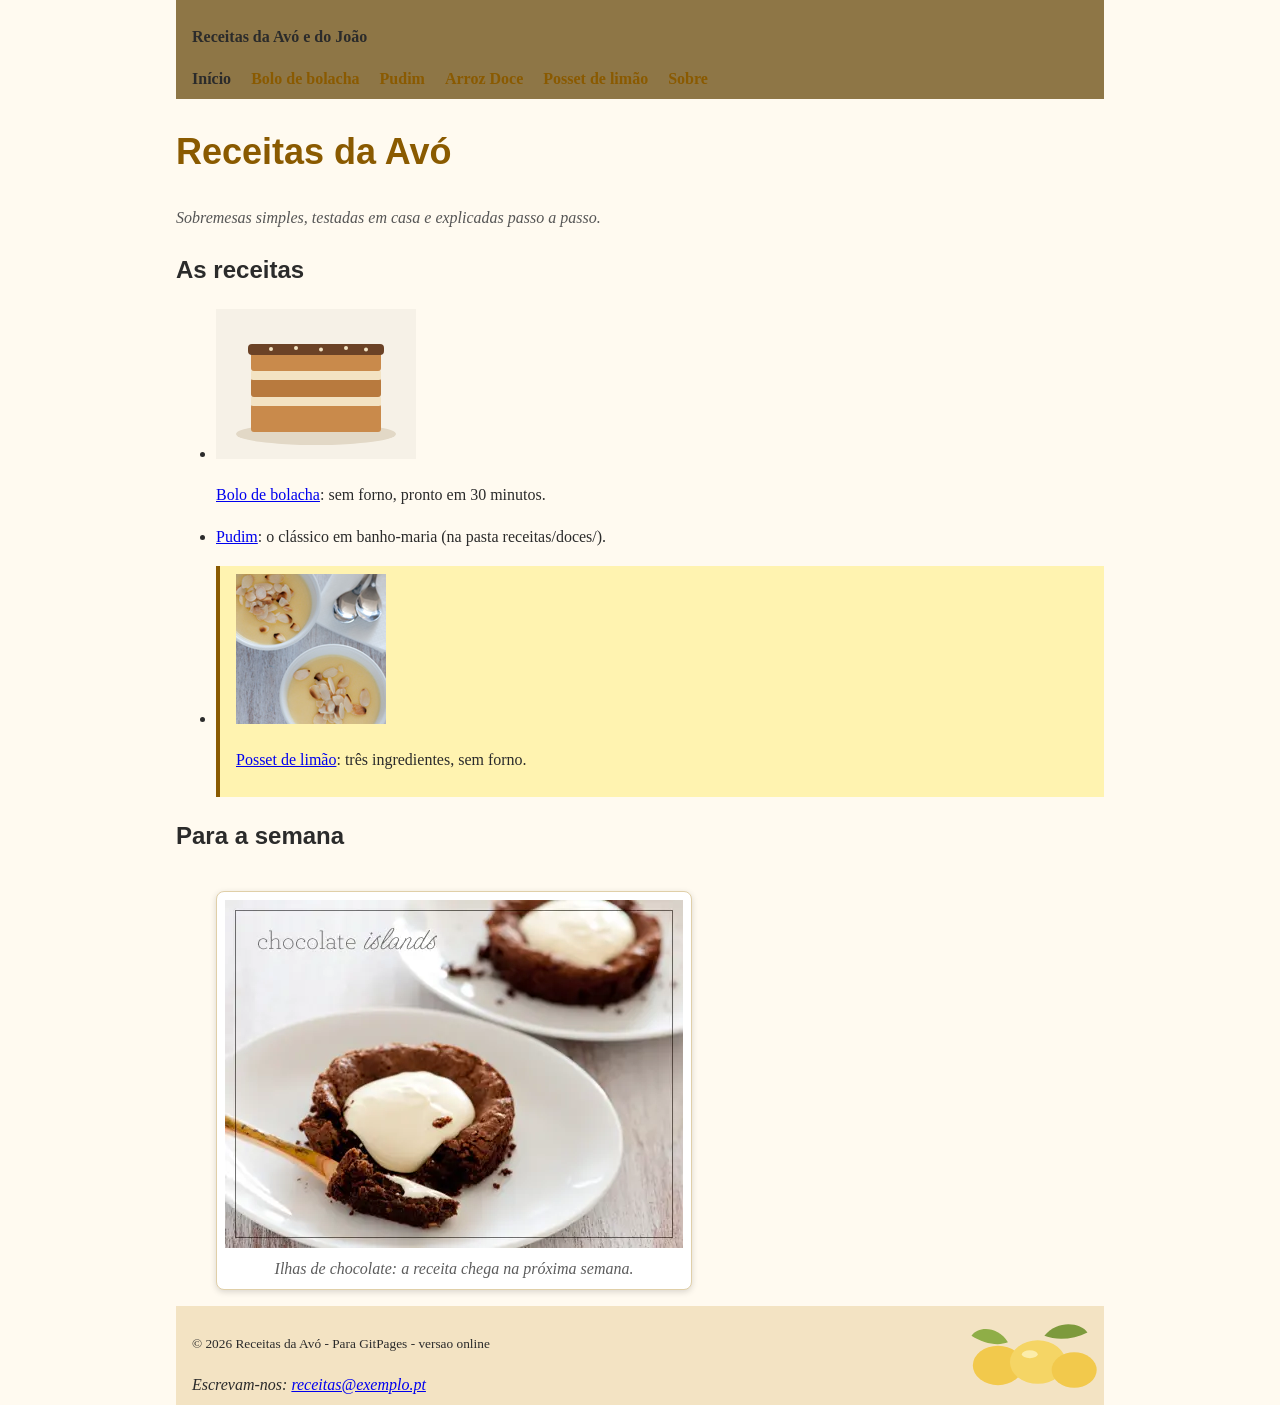
<file: index.html>
<!DOCTYPE html>
<html lang="pt-PT">
<head>
  <meta charset="UTF-8">
  <meta name="viewport" content="width=device-width, initial-scale=1.0">
  <meta name="description" content="Receitas da família, explicadas passo a passo.">
  <title>Receitas da Avó · Início</title>
  <link rel="stylesheet" href="css/estilos.css">
</head>
<body>
  <header>
    <p><strong>Receitas da Avó e do João</strong></p>
    <nav>
      <ul>
        <li><strong>Início</strong></li>
        <li><a href="receitas/bolo-de-bolacha.html">Bolo de bolacha</a></li>
        <li><a href="receitas/doces/pudim.html">Pudim</a></li>
        <li><a href="receitas/doces/arroz-doce.html">Arroz Doce</a></li>
        <li><a href="receitas/posset-de-limao.html">Posset de limão</a></li>
        <li><a href="sobre.html">Sobre</a></li>
      </ul>
    </nav>
  </header>

  <main>
    <h1 id="topo">Receitas da Avó</h1>
    <p class="intro">Sobremesas simples, testadas em casa e explicadas <em>passo a passo</em>.</p>

    <section>
      <h2>As receitas</h2>
      <ul>
        <li>
          <!-- link com imagem: o alt diz para onde vamos -->
          <a href="receitas/bolo-de-bolacha.html">
            <img src="img/bolo-de-bolacha.svg" alt="Bolo de bolacha" width="200" height="150">
          </a>
          <p><a href="receitas/bolo-de-bolacha.html">Bolo de bolacha</a>: sem forno, pronto em 30 minutos.</p>
        </li>
        <li>
          <p><a href="receitas/doces/pudim.html">Pudim</a>: o clássico em banho-maria (na pasta receitas/doces/).</p>
        </li>
        <li class="nova">
          <a href="receitas/posset-de-limao.html">
            <img src="img/lemon-posset.jpg" alt="Posset de limão" width="150" height="150">
          </a>
          <p><a href="receitas/posset-de-limao.html">Posset de limão</a>: três ingredientes, sem forno.</p>
        </li>
      </ul>
    </section>

    <section>
      <h2>Para a semana</h2>
      <figure>
        <img src="img/chocolate-islands.webp" alt="Pequenas ilhas de chocolate num prato branco" width="458" height="348" loading="lazy">
        <figcaption>Ilhas de chocolate: a receita chega na próxima semana.</figcaption>
      </figure>
    </section>
  </main>

  <footer>
    <p><small>© 2026 Receitas da Avó - Para GitPages - versao online</small></p>
    <address>Escrevam-nos: <a href="mailto:receitas@exemplo.pt">receitas@exemplo.pt</a></address>
  </footer>
</body>
</html>
</file>
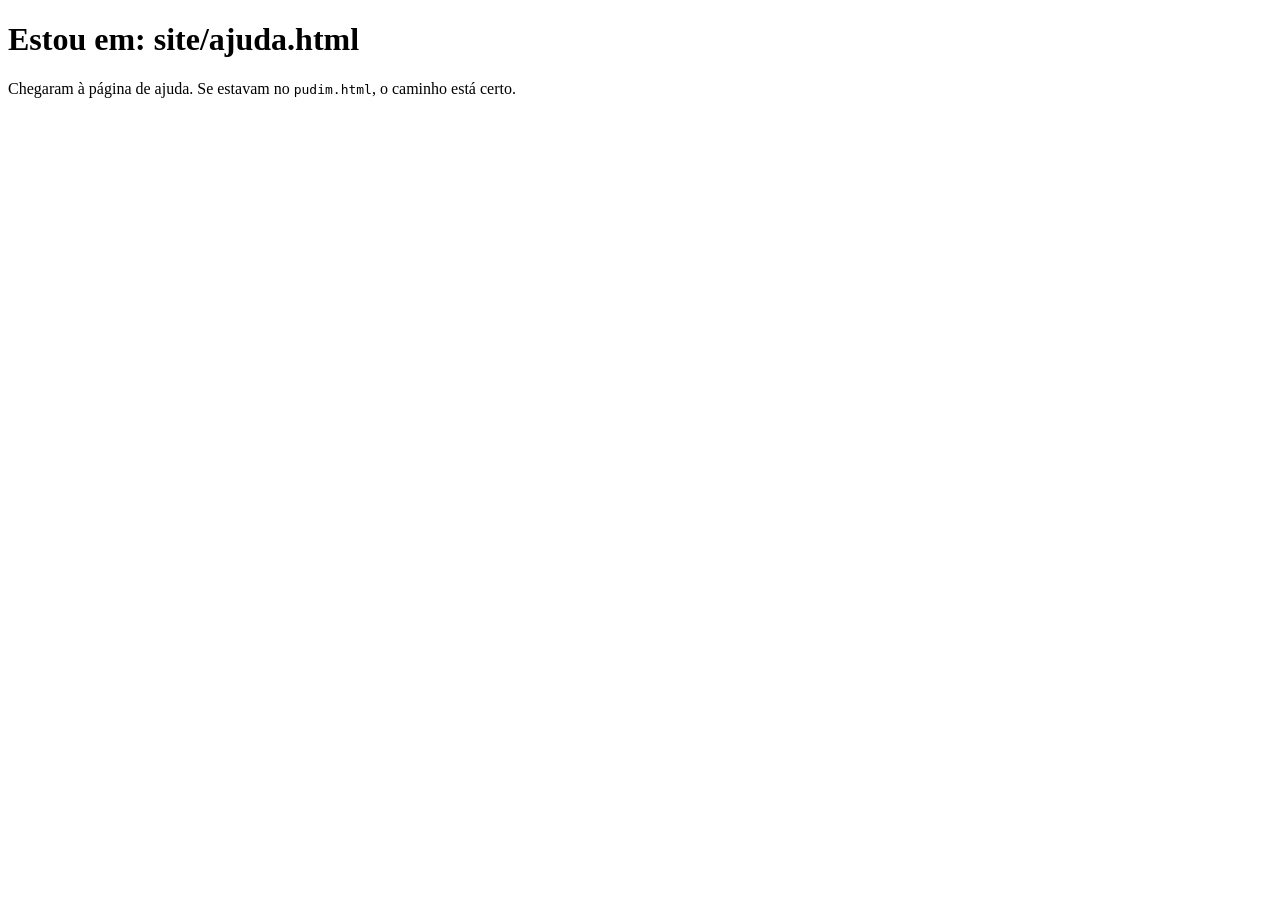
<file: ajuda.html>
<!DOCTYPE html>
<html lang="pt-PT">
<head>
  <meta charset="UTF-8">
  <meta name="viewport" content="width=device-width, initial-scale=1.0">
  <title>ajuda.html · Exercício 3.1</title>
</head>
<body>
  <h1>Estou em: site/ajuda.html</h1>
  <p>Chegaram à página de ajuda. Se estavam no <code>pudim.html</code>, o caminho está certo.</p>
</body>
</html>
</file>
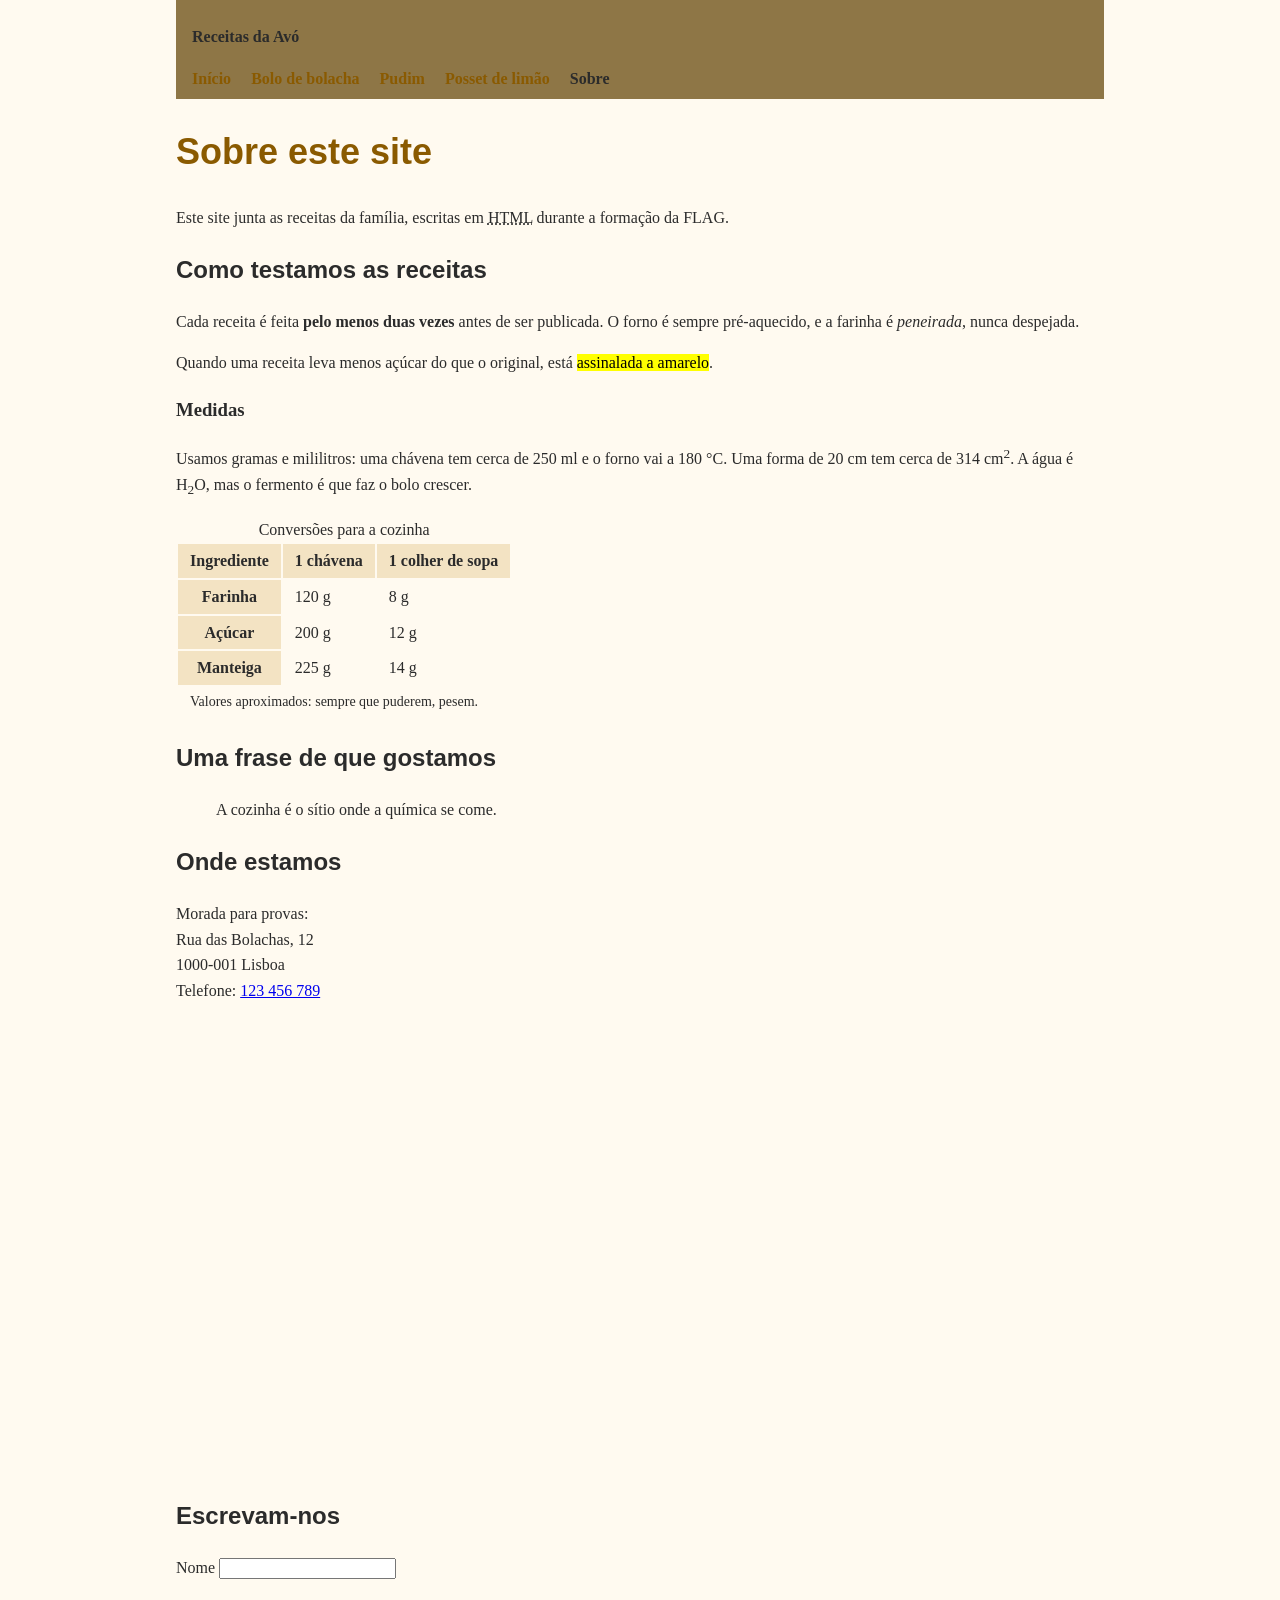
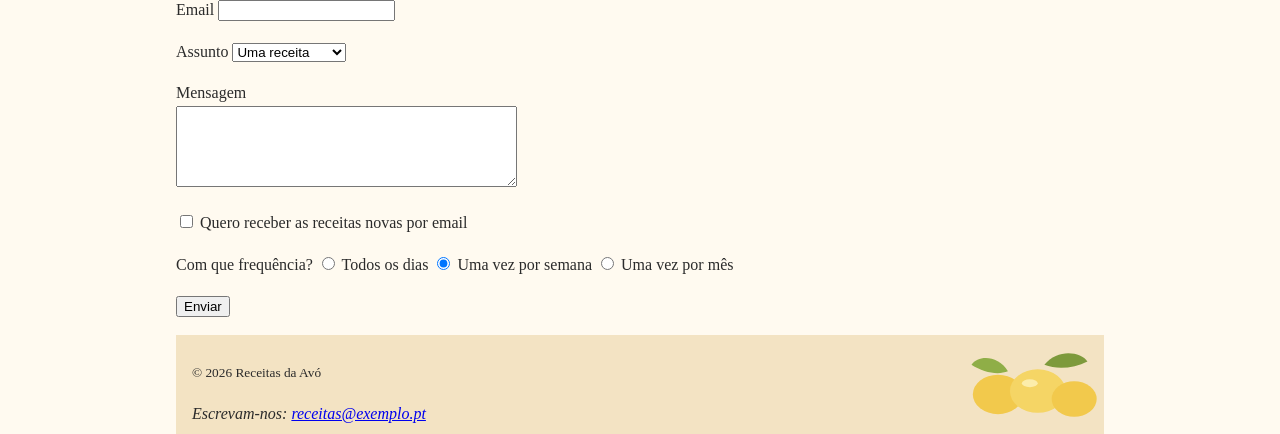
<file: sobre.html>
<!DOCTYPE html>
<html lang="pt-PT">
<head>
  <meta charset="UTF-8">
  <meta name="viewport" content="width=device-width, initial-scale=1.0">
  <meta name="description" content="Quem escreve as receitas e como são testadas.">
  <title>Sobre · Receitas da Avó</title>
  <link rel="stylesheet" href="css/estilos.css">
</head>
<body>
  <header>
    <p><strong>Receitas da Avó</strong></p>
    <nav>
      <ul>
        <li><a href="index.html">Início</a></li>
        <li><a href="receitas/bolo-de-bolacha.html">Bolo de bolacha</a></li>
        <li><a href="receitas/doces/pudim.html">Pudim</a></li>
        <li><a href="receitas/posset-de-limao.html">Posset de limão</a></li>
        <li><strong>Sobre</strong></li>
      </ul>
    </nav>
  </header>

  <main>
    <h1>Sobre este site</h1>
    <p>Este site junta as receitas da família, escritas em <abbr title="HyperText Markup Language">HTML</abbr> durante a formação da FLAG.</p>

    <section>
      <h2>Como testamos as receitas</h2>
      <p>Cada receita é feita <strong>pelo menos duas vezes</strong> antes de ser publicada.
        O forno é sempre pré-aquecido, e a farinha é <em>peneirada</em>, nunca despejada.</p>
      <p>Quando uma receita leva menos açúcar do que o original, está <mark>assinalada a amarelo</mark>.</p>

      <h3>Medidas</h3>
      <p>Usamos gramas e mililitros: uma chávena tem cerca de 250&nbsp;ml e o forno vai a 180&nbsp;°C. Uma forma de 20&nbsp;cm tem cerca de 314&nbsp;cm<sup>2</sup>.
        A água é H<sub>2</sub>O, mas o fermento é que faz o bolo crescer.</p>

      <table>
        <caption>Conversões para a cozinha</caption>
        <thead>
          <tr>
            <th scope="col">Ingrediente</th>
            <th scope="col">1 chávena</th>
            <th scope="col">1 colher de sopa</th>
          </tr>
        </thead>
        <tbody>
          <tr><th scope="row">Farinha</th><td>120&nbsp;g</td><td>8&nbsp;g</td></tr>
          <tr><th scope="row">Açúcar</th><td>200&nbsp;g</td><td>12&nbsp;g</td></tr>
          <tr><th scope="row">Manteiga</th><td>225&nbsp;g</td><td>14&nbsp;g</td></tr>
        </tbody>
        <tfoot>
          <tr><td colspan="3">Valores aproximados: sempre que puderem, pesem.</td></tr>
        </tfoot>
      </table>
    </section>

    <section>
      <h2>Uma frase de que gostamos</h2>
      <blockquote>
        <p>A cozinha é o sítio onde a química se come.</p>
      </blockquote>
    </section>

    <section>
      <h2>Onde estamos</h2>
      <p>Morada para provas:<br>
        Rua das Bolachas, 12<br>
        1000-001 Lisboa<br>
        Telefone: <a href="tel:+351123456789">123&nbsp;456&nbsp;789</a></p>
      <!-- código do Google Maps: Partilhar › Incorporar um mapa (acrescentámos o title) -->
      <iframe src="https://maps.google.com/maps?q=Rua%20Augusta%2C%20Lisboa&amp;output=embed"
              width="600" height="450" style="border:0;"
              title="Mapa: a Rua Augusta, em Lisboa"
              allowfullscreen loading="lazy" referrerpolicy="no-referrer-when-downgrade"></iframe>
    </section>

    <section>
      <h2>Escrevam-nos</h2>
      <!-- 1.º só com method="get": os dados aparecem no endereço -->
      <!-- depois, para um servidor de teste que devolve o que recebeu: -->
      <form action="https://httpbin.org/anything" method="post">
        <p>
          <label for="nome">Nome</label>
          <input type="text" id="nome" name="nome" required autocomplete="name">
        </p>
        <p>
          <label for="email">Email</label>
          <input type="email" id="email" name="email" required autocomplete="email">
        </p>
        <p>
          <label for="assunto">Assunto</label>
          <select id="assunto" name="assunto">
            <option value="receita">Uma receita</option>
            <option value="erro">Um erro no site</option>
            <option value="outro">Outro assunto</option>
          </select>
        </p>
        <p>
          <label for="mensagem">Mensagem</label><br>
          <textarea id="mensagem" name="mensagem" rows="5" cols="40" required></textarea>
        </p>
        <p>
          <input type="checkbox" id="novidades" name="novidades" value="sim">
          <label for="novidades">Quero receber as receitas novas por email</label>
        </p>
        <!-- radio: o mesmo name faz um grupo (só se escolhe um); cada label aponta para o seu id -->
        <p>Com que frequência?
          <input type="radio" id="dia" name="frequencia" value="dia">
          <label for="dia">Todos os dias</label>
          <input type="radio" id="semana" name="frequencia" value="semana" checked>
          <label for="semana">Uma vez por semana</label>
          <input type="radio" id="mes" name="frequencia" value="mes">
          <label for="mes">Uma vez por mês</label>
        </p>
        <p><button type="submit">Enviar</button></p>
      </form>
    </section>
  </main>

  <footer>
    <p><small>© 2026 Receitas da Avó</small></p>
    <address>Escrevam-nos: <a href="mailto:receitas@exemplo.pt">receitas@exemplo.pt</a></address>
  </footer>
</body>
</html>
</file>
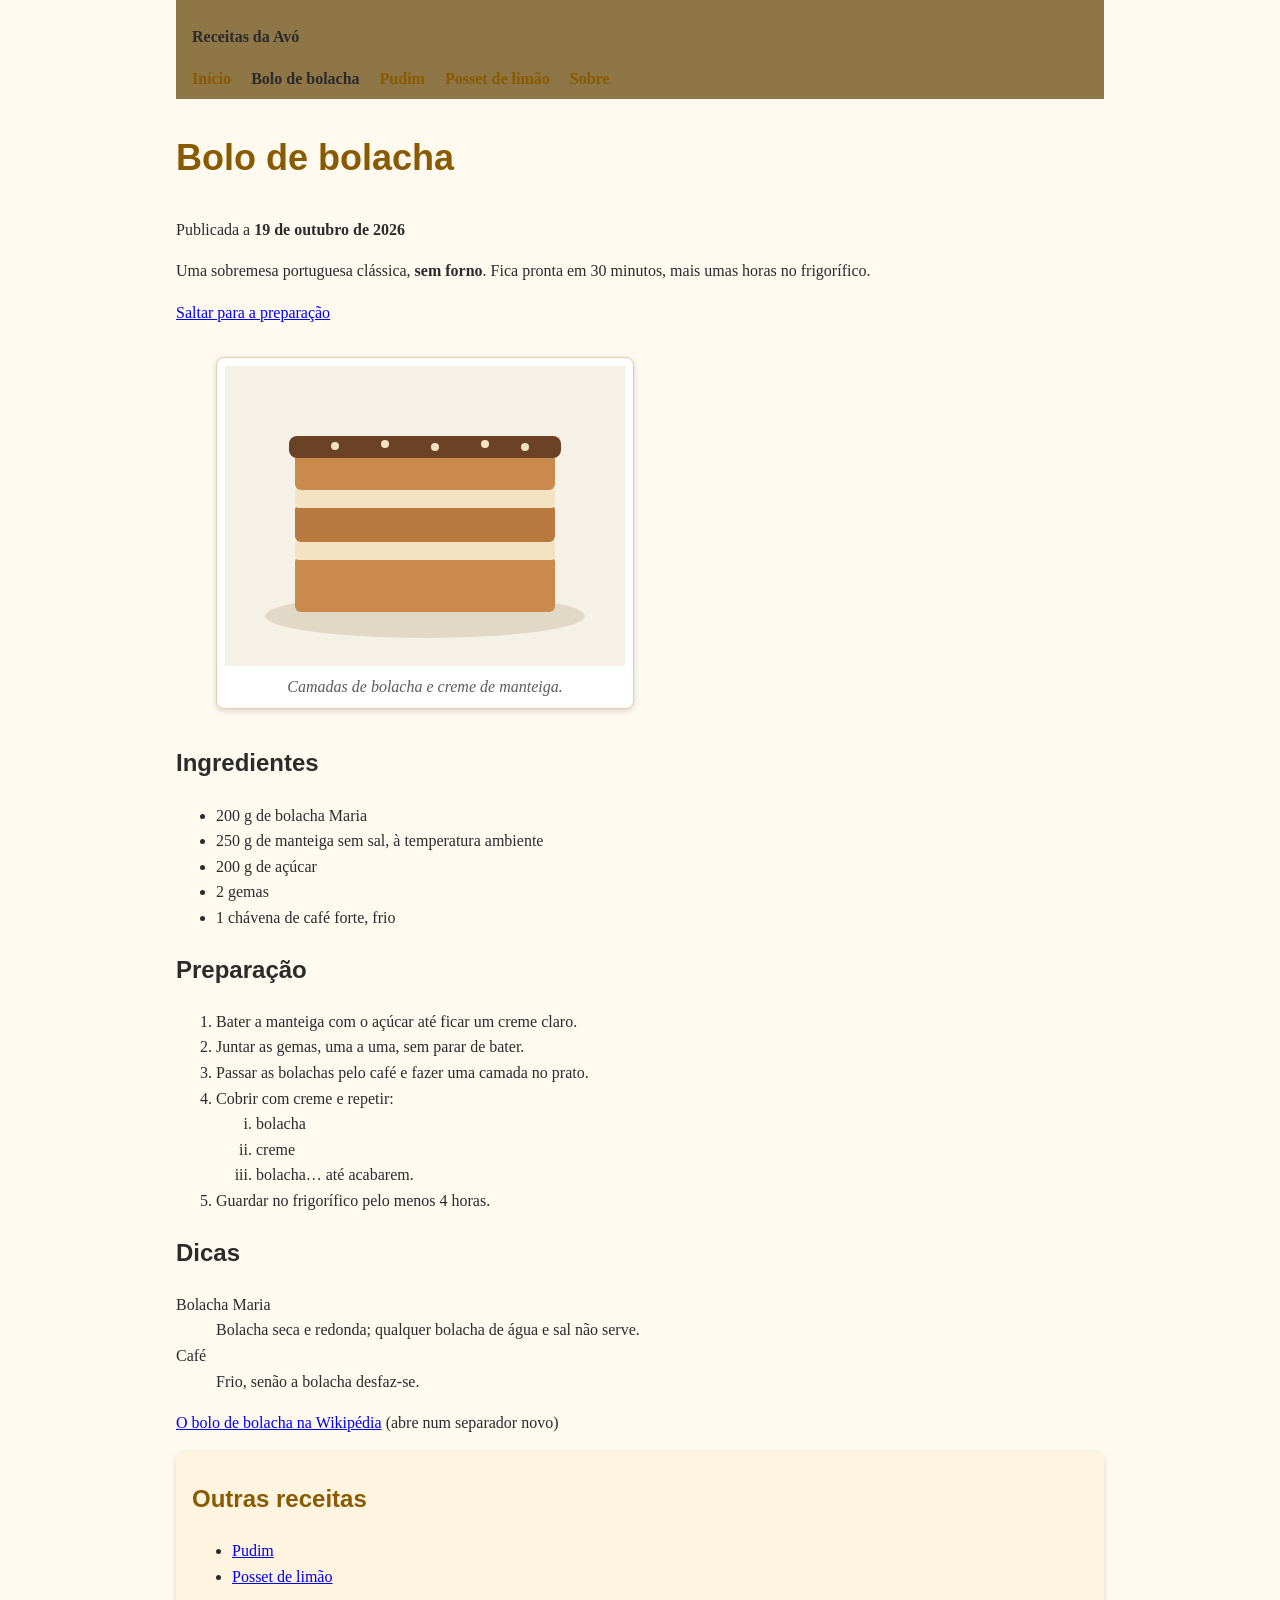
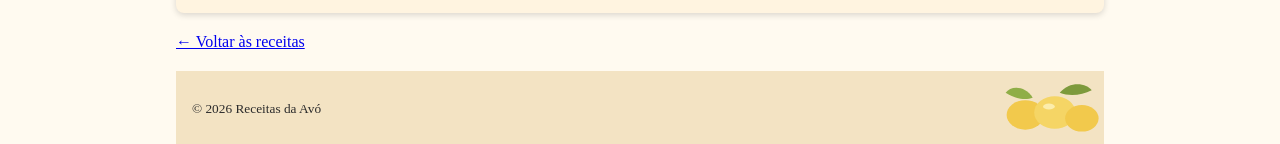
<file: receitas/bolo-de-bolacha.html>
<!DOCTYPE html>
<html lang="pt-PT">
<head>
  <meta charset="UTF-8">
  <meta name="viewport" content="width=device-width, initial-scale=1.0">
  <meta name="description" content="Receita de bolo de bolacha, uma sobremesa portuguesa sem forno.">
  <title>Bolo de bolacha · Receitas da Avó</title>
  <link rel="stylesheet" href="../css/estilos.css">
</head>
<body>
  <header>
    <p><strong>Receitas da Avó</strong></p>
    <nav>
      <ul>
        <!-- estamos em receitas/: cada ../ sobe uma pasta -->
        <li><a href="../index.html">Início</a></li>
        <li><strong>Bolo de bolacha</strong></li>
        <li><a href="doces/pudim.html">Pudim</a></li>
        <li><a href="posset-de-limao.html">Posset de limão</a></li>
        <li><a href="../sobre.html">Sobre</a></li>
      </ul>
    </nav>
  </header>

  <main>
    <article>
      <header>
        <h1>Bolo de bolacha</h1>
        <p>Publicada a <time datetime="2026-10-19">19 de outubro de 2026</time></p>
      </header>
      <p>Uma sobremesa portuguesa clássica, <strong>sem forno</strong>. Fica pronta em 30 minutos, mais umas horas no frigorífico.</p>
      <p><a href="#preparacao">Saltar para a preparação</a></p>

      <figure>
        <img src="../img/bolo-de-bolacha.svg" alt="Bolo de bolacha às camadas, com cobertura de chocolate" width="400" height="300">
        <figcaption>Camadas de bolacha e creme de manteiga.</figcaption>
      </figure>

      <h2>Ingredientes</h2>
      <ul>
        <li>200&nbsp;g de bolacha Maria</li>
        <li>250&nbsp;g de manteiga sem sal, à temperatura ambiente</li>
        <li>200&nbsp;g de açúcar</li>
        <li>2 gemas</li>
        <li>1 chávena de café forte, frio</li>
      </ul>

      <h2 id="preparacao">Preparação</h2>
      <ol>
        <li>Bater a manteiga com o açúcar até ficar um creme claro.</li>
        <li>Juntar as gemas, uma a uma, sem parar de bater.</li>
        <li>Passar as bolachas pelo café e fazer uma camada no prato.</li>
        <li>Cobrir com creme e repetir:
          <ol type="i">
            <li>bolacha</li>
            <li>creme</li>
            <li>bolacha… até acabarem.</li>
          </ol>
        </li>
        <li>Guardar no frigorífico pelo menos 4 horas.</li>
      </ol>

      <h2>Dicas</h2>
      <dl>
        <dt>Bolacha Maria</dt>
        <dd>Bolacha seca e redonda; qualquer bolacha de água e sal não serve.</dd>
        <dt>Café</dt>
        <dd>Frio, senão a bolacha desfaz-se.</dd>
      </dl>

      <p><a href="https://pt.wikipedia.org/wiki/Bolo_de_bolacha" target="_blank">O bolo de bolacha na Wikipédia</a> (abre num separador novo)</p>
    </article>

    <aside>
      <h2>Outras receitas</h2>
      <ul>
        <li><a href="doces/pudim.html">Pudim</a></li>
        <li><a href="posset-de-limao.html">Posset de limão</a></li>
      </ul>
    </aside>

    <p><a href="../index.html">← Voltar às receitas</a></p>
  </main>

  <footer>
    <p><small>© 2026 Receitas da Avó</small></p>
  </footer>
</body>
</html>
</file>
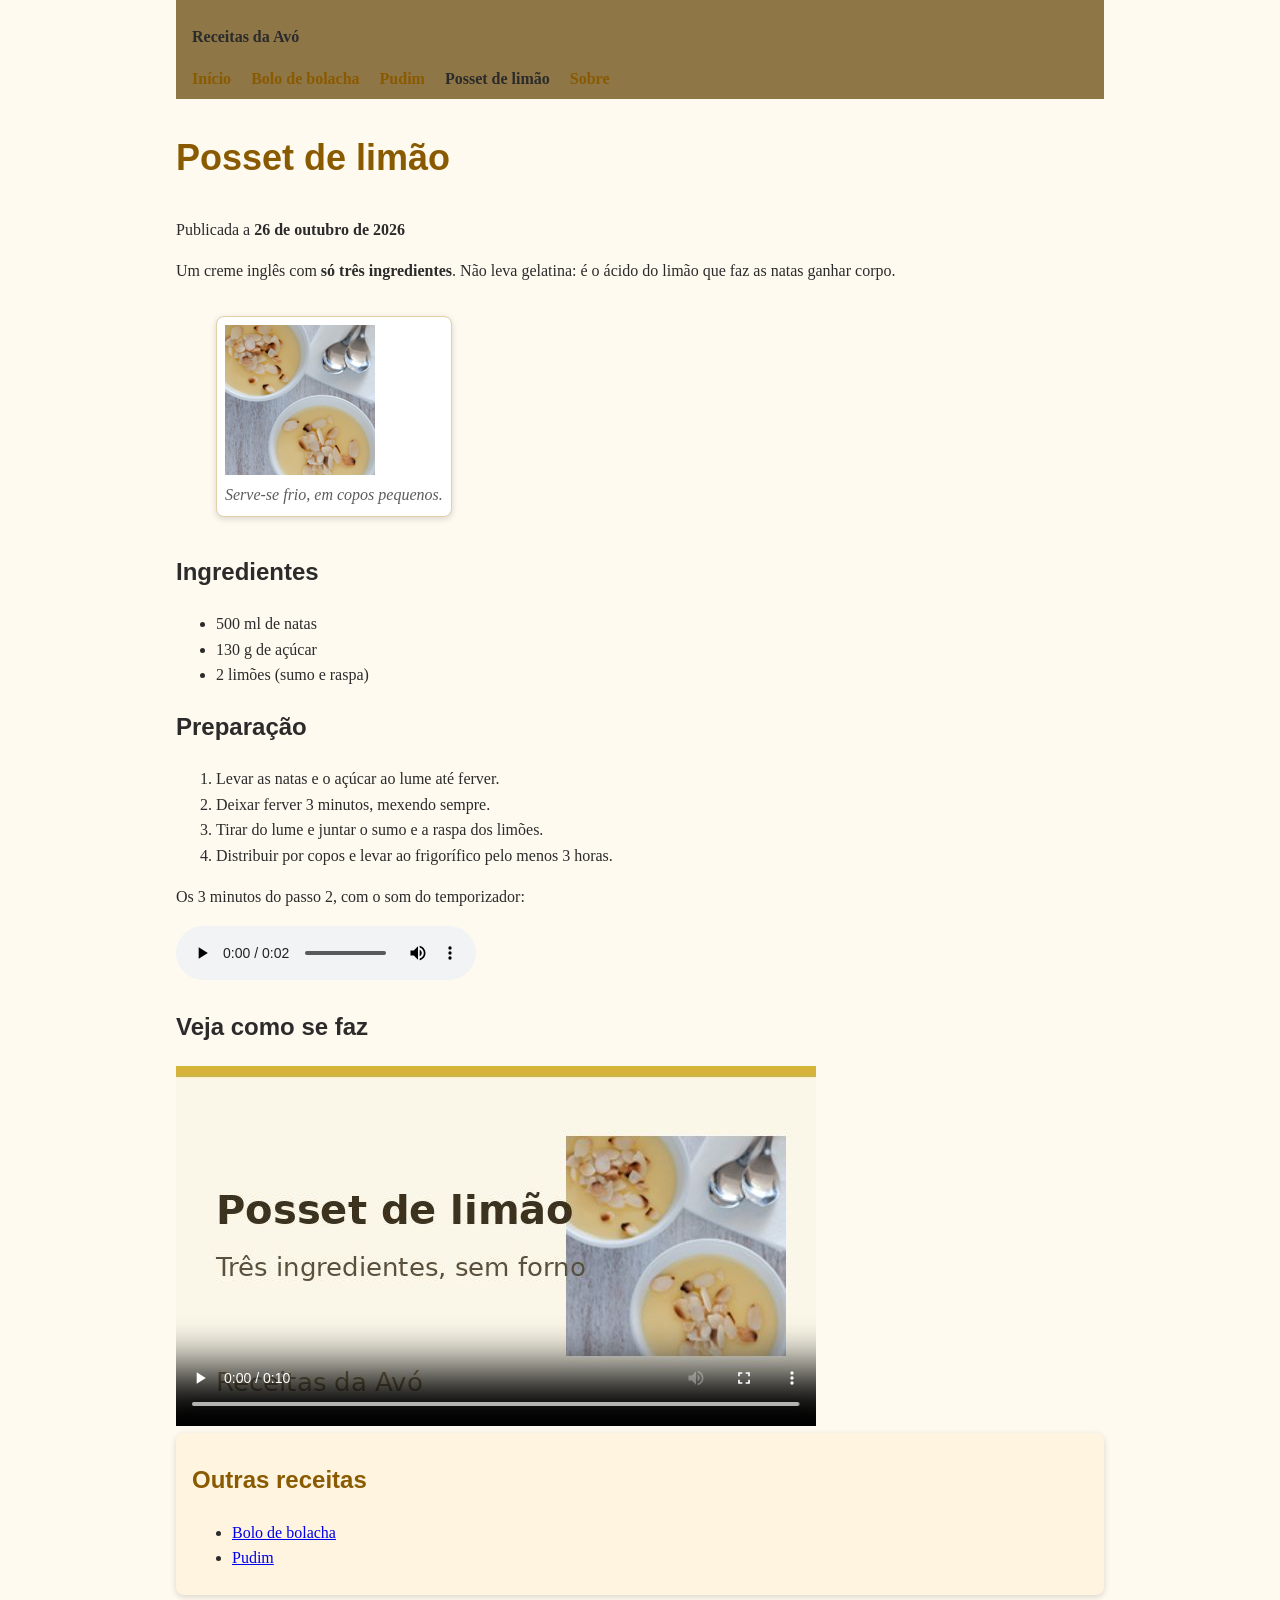
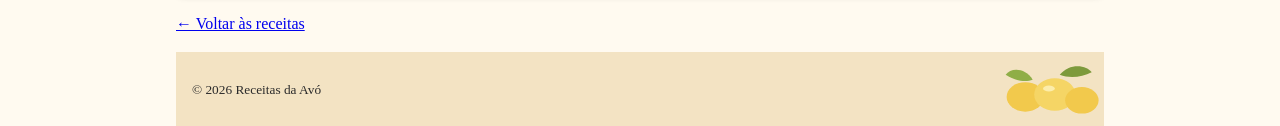
<file: receitas/posset-de-limao.html>
<!DOCTYPE html>
<html lang="pt-PT">
<head>
  <meta charset="UTF-8">
  <meta name="viewport" content="width=device-width, initial-scale=1.0">
  <meta name="description" content="Receita de posset de limão: três ingredientes, sem forno e sem gelatina.">
  <title>Posset de limão · Receitas da Avó</title>
  <link rel="stylesheet" href="../css/estilos.css">
</head>
<body>
  <header>
    <p><strong>Receitas da Avó</strong></p>
    <nav>
      <ul>
        <!-- estamos em receitas/: cada ../ sobe uma pasta -->
        <li><a href="../index.html">Início</a></li>
        <li><a href="bolo-de-bolacha.html">Bolo de bolacha</a></li>
        <li><a href="doces/pudim.html">Pudim</a></li>
        <li><strong>Posset de limão</strong></li>
        <li><a href="../sobre.html">Sobre</a></li>
      </ul>
    </nav>
  </header>

  <main>
    <article>
      <header>
        <h1>Posset de limão</h1>
        <p>Publicada a <time datetime="2026-10-26">26 de outubro de 2026</time></p>
      </header>
      <p>Um creme inglês com <strong>só três ingredientes</strong>. Não leva gelatina: é o ácido do limão que faz as natas ganhar corpo.</p>

      <figure>
        <img src="../img/lemon-posset.jpg" alt="Duas taças de posset de limão com lascas de amêndoa torrada" width="150" height="150">
        <figcaption>Serve-se frio, em copos pequenos.</figcaption>
      </figure>

      <h2>Ingredientes</h2>
      <ul>
        <li>500&nbsp;ml de natas</li>
        <li>130&nbsp;g de açúcar</li>
        <li>2 limões (sumo e raspa)</li>
      </ul>

      <h2>Preparação</h2>
      <ol>
        <li>Levar as natas e o açúcar ao lume até ferver.</li>
        <li>Deixar ferver 3 minutos, mexendo sempre.</li>
        <li>Tirar do lume e juntar o sumo e a raspa dos limões.</li>
        <li>Distribuir por copos e levar ao frigorífico pelo menos 3 horas.</li>
      </ol>

      <p>Os 3 minutos do passo 2, com o som do temporizador:</p>
      <audio controls>
        <source src="../audio/temporizador.ogg" type="audio/ogg">
        <source src="../audio/temporizador.mp3" type="audio/mpeg">
      </audio>

      <h2>Veja como se faz</h2>
      <video controls width="640" height="360" poster="../img/posset-poster.jpg" preload="metadata">
        <source src="../video/posset.webm" type="video/webm">
        <source src="../video/posset.mp4" type="video/mp4">
        <track kind="captions" src="../video/posset.pt.vtt" srclang="pt" label="Português" default>
        O vosso browser não reproduz vídeo: <a href="../video/posset.mp4">descarreguem-no aqui</a>.
      </video>
    </article>

    <aside>
      <h2>Outras receitas</h2>
      <ul>
        <li><a href="bolo-de-bolacha.html">Bolo de bolacha</a></li>
        <li><a href="doces/pudim.html">Pudim</a></li>
      </ul>
    </aside>

    <p><a href="../index.html">← Voltar às receitas</a></p>
  </main>

  <footer>
    <p><small>© 2026 Receitas da Avó</small></p>
  </footer>
</body>
</html>
</file>
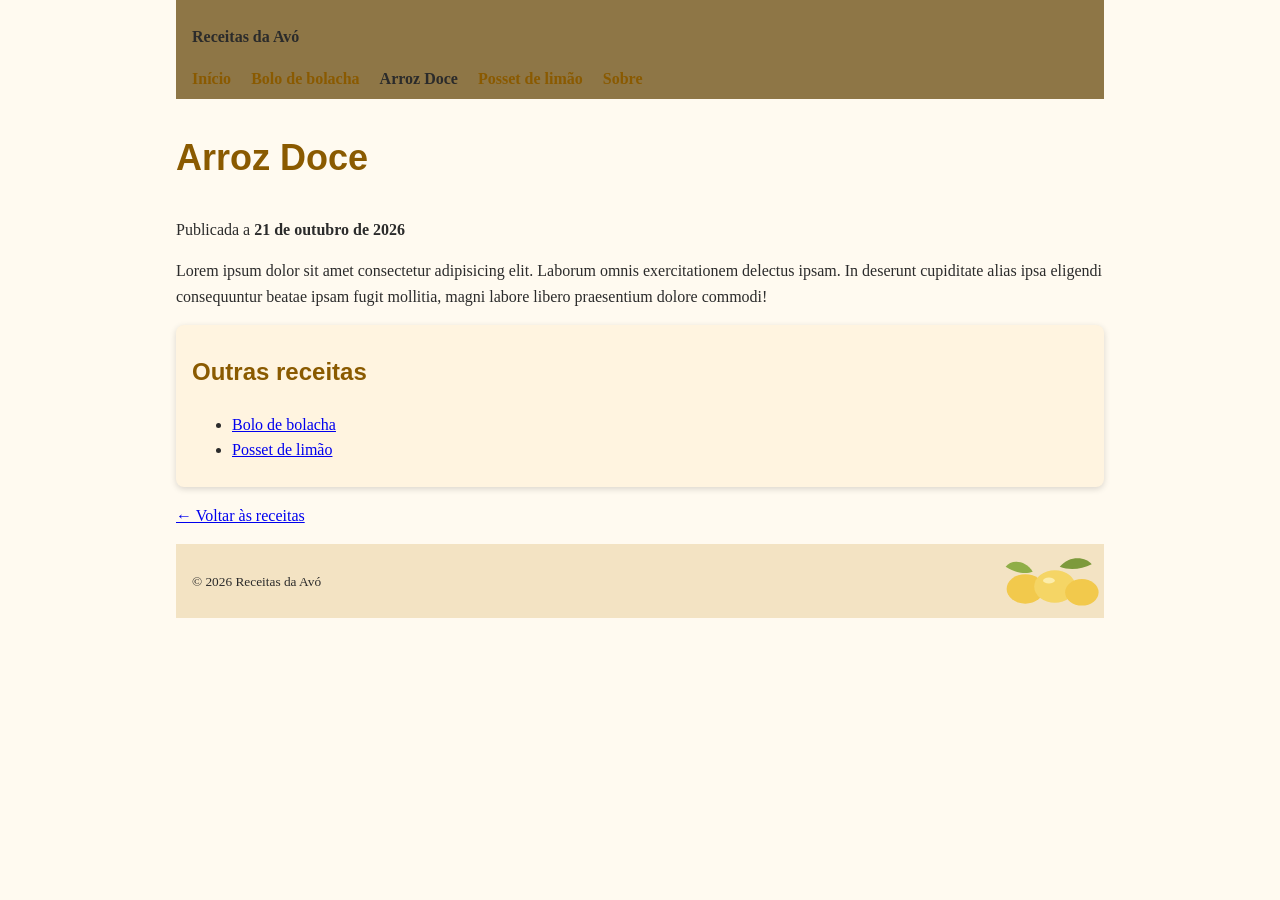
<file: receitas/doces/arroz-doce.html>
<!DOCTYPE html>
<html lang="pt-PT">
<head>
  <meta charset="UTF-8">
  <meta name="viewport" content="width=device-width, initial-scale=1.0">
  <meta name="description" content="Receita de pudim de ovos em banho-maria, com caramelo.">
  <title>Pudim · Receitas da Avó</title>
  <link rel="stylesheet" href="../../css/estilos.css">
</head>
<body>
  <header>
    <p><strong>Receitas da Avó</strong></p>
    <nav>
      <ul>
        <!-- estamos em receitas/doces/: cada ../ sobe uma pasta -->
        <li><a href="../../index.html">Início</a></li>
        <li><a href="../bolo-de-bolacha.html">Bolo de bolacha</a></li>
        <li><strong>Arroz Doce</strong></li>
        <li><a href="../posset-de-limao.html">Posset de limão</a></li>
        <li><a href="../../sobre.html">Sobre</a></li>
      </ul>
    </nav>
  </header>

  <main>
    <article>
      <header>
        <h1>Arroz Doce</h1>
        <p>Publicada a <time datetime="2026-10-21">21 de outubro de 2026</time></p>
      </header>
      <p>Lorem ipsum dolor sit amet consectetur adipisicing elit. Laborum omnis exercitationem delectus ipsam. In deserunt cupiditate alias ipsa eligendi consequuntur beatae ipsam fugit mollitia, magni labore libero praesentium dolore commodi!</p>

    <aside>
      <h2>Outras receitas</h2>
      <ul>
        <li><a href="../bolo-de-bolacha.html">Bolo de bolacha</a></li>
        <li><a href="../posset-de-limao.html">Posset de limão</a></li>
      </ul>
    </aside>

    <p><a href="../../index.html">← Voltar às receitas</a></p>
  </main>

  <footer>
    <p><small>© 2026 Receitas da Avó</small></p>
  </footer>
</body>
</html>
</file>
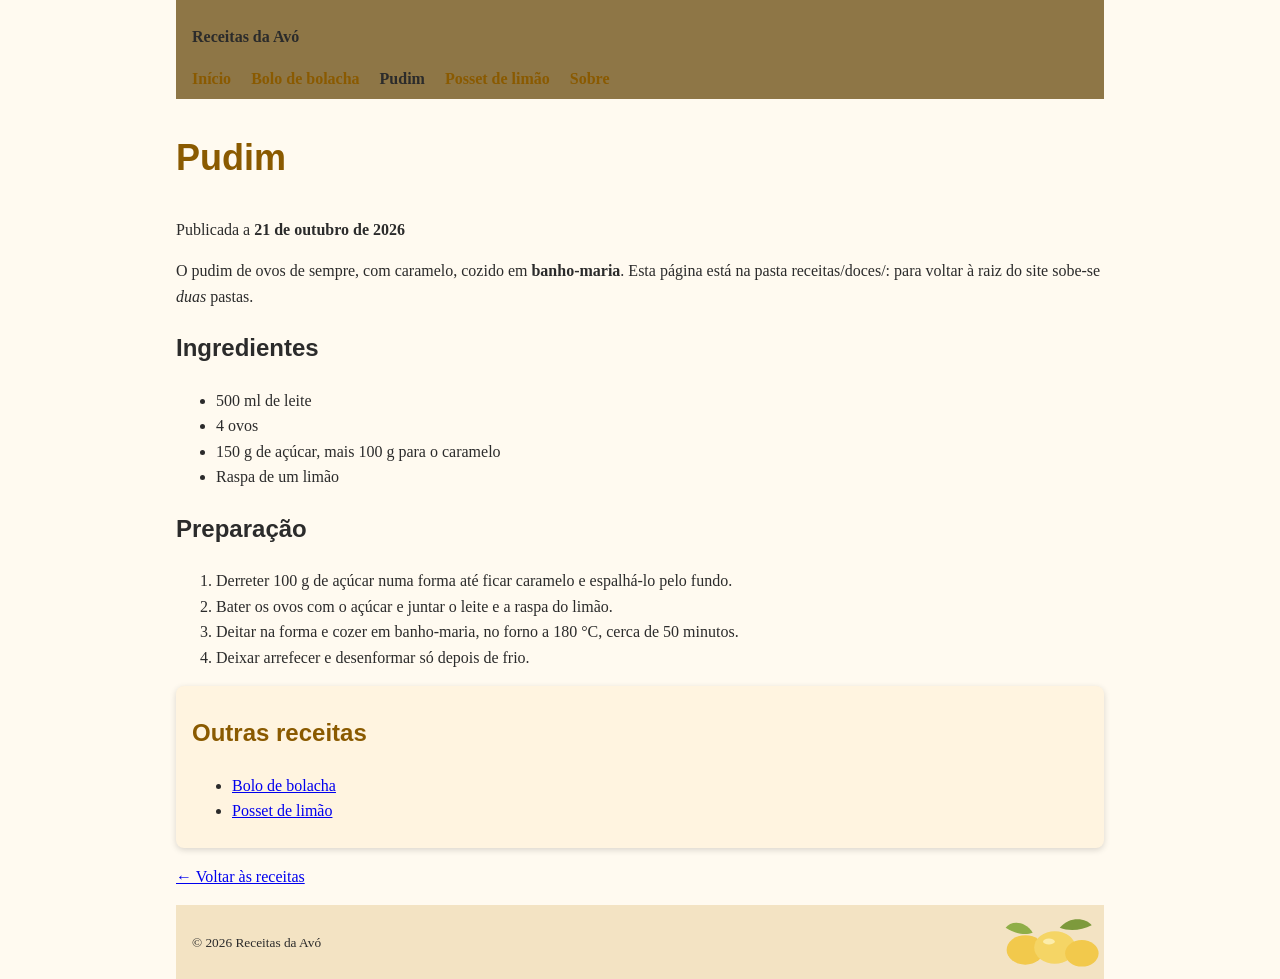
<file: receitas/doces/pudim.html>
<!DOCTYPE html>
<html lang="pt-PT">
<head>
  <meta charset="UTF-8">
  <meta name="viewport" content="width=device-width, initial-scale=1.0">
  <meta name="description" content="Receita de pudim de ovos em banho-maria, com caramelo.">
  <title>Pudim · Receitas da Avó</title>
  <link rel="stylesheet" href="../../css/estilos.css">
</head>
<body>
  <header>
    <p><strong>Receitas da Avó</strong></p>
    <nav>
      <ul>
        <!-- estamos em receitas/doces/: cada ../ sobe uma pasta -->
        <li><a href="../../index.html">Início</a></li>
        <li><a href="../bolo-de-bolacha.html">Bolo de bolacha</a></li>
        <li><strong>Pudim</strong></li>
        <li><a href="../posset-de-limao.html">Posset de limão</a></li>
        <li><a href="../../sobre.html">Sobre</a></li>
      </ul>
    </nav>
  </header>

  <main>
    <article>
      <header>
        <h1>Pudim</h1>
        <p>Publicada a <time datetime="2026-10-21">21 de outubro de 2026</time></p>
      </header>
      <p>O pudim de ovos de sempre, com caramelo, cozido em <strong>banho-maria</strong>. Esta página está na pasta receitas/doces/: para voltar à raiz do site sobe-se <em>duas</em> pastas.</p>

      <h2>Ingredientes</h2>
      <ul>
        <li>500&nbsp;ml de leite</li>
        <li>4 ovos</li>
        <li>150&nbsp;g de açúcar, mais 100&nbsp;g para o caramelo</li>
        <li>Raspa de um limão</li>
      </ul>

      <h2>Preparação</h2>
      <ol>
        <li>Derreter 100&nbsp;g de açúcar numa forma até ficar caramelo e espalhá-lo pelo fundo.</li>
        <li>Bater os ovos com o açúcar e juntar o leite e a raspa do limão.</li>
        <li>Deitar na forma e cozer em banho-maria, no forno a 180&nbsp;°C, cerca de 50 minutos.</li>
        <li>Deixar arrefecer e desenformar só depois de frio.</li>
      </ol>
    </article>

    <aside>
      <h2>Outras receitas</h2>
      <ul>
        <li><a href="../bolo-de-bolacha.html">Bolo de bolacha</a></li>
        <li><a href="../posset-de-limao.html">Posset de limão</a></li>
      </ul>
    </aside>

    <p><a href="../../index.html">← Voltar às receitas</a></p>
  </main>

  <footer>
    <p><small>© 2026 Receitas da Avó</small></p>
  </footer>
</body>
</html>
</file>
<file: css/estilos.css>
/* Site das receitas · ponto de partida da sessão 10 (pronto até ao flexbox)
   Já feitos: 11.1 (a folha de estilos), 12.2 (seletores), 13.2 (cores e texto),
   14.2 (as caixas) e 15.1 (os fundos). O flexbox (17.2, opcional) vem no fim. */

body {
  font-family: Georgia, "Times New Roman", serif;
  color: #2b2b2b;
  background-color: #fffaf0;
  line-height: 1.6;
}

h1 {
  color: #8a5a00;
}

/* Solução 12.2 · Seletores no site das receitas
   No s07/site/css/estilos.css, a seguir à regra do h1 */

/* descendente: só os links que estão dentro do nav */
nav a {
  color: #8a5a00;
}

/* pseudo-classe: o rato por cima */
nav a:hover {
  color: #c0392b;
}

/* grupo + filho direto: o header do site e o footer.
   Só "header" apanhava também o header da receita, que está dentro do
   article (é descendente do body, mas não é filho direto). */
body > header,
footer {
  background-color: #f3e3c3;
}

/* classe: no index, <p class="intro"> (o primeiro p a seguir ao h1) */
.intro {
  font-style: italic;
  color: #555555;
}

/* descendente: o título "Outras receitas" das três receitas */
aside h2 {
  color: #8a5a00;
}

/* ---------- extra ----------
   classe dependente: no index, <li class="nova"> no item do posset.
   O fundo vai até à margem direita porque o li é uma caixa com a
   largura toda (box model, sessão 9). */
li.nova {
  background-color: #fff3b0;
}


/* ---------- 13.2 · o aspeto das receitas ---------- */

/* 1 · os títulos sem serifa; o resto do texto herda a Georgia do body */
h1, h2 {
  font-family: "Trebuchet MS", Arial, sans-serif;
}

/* 2 · tamanhos em rem (1rem = a letra do browser, 16px por omissão) */
h1 {
  font-size: 2.25rem;
}

h2 {
  font-size: 1.5rem;
}

/* 3 · o menu: acrescenta-se ao nav a e ao nav a:hover do 12.2
   (também podia ir para dentro dessas regras: vale o mesmo) */
nav a {
  text-decoration: none;
  font-weight: bold;
}

nav a:hover {
  text-decoration: underline;
}

/* 4 · as legendas (bolo, posset, index) e as datas das receitas
   hsl(0 0% 36%) é um cinzento: sem saturação, 36% de luz (#5c5c5c) */
figcaption {
  text-align: center;
  font-style: italic;
  color: hsl(0 0% 36%);
}

time {
  font-weight: bold;
}

/* 5 · a tabela do Sobre: rgb(243 227 195) é o #f3e3c3 do header.
   Apanha os th das colunas e os das linhas (Farinha, Açúcar…) */
th {
  background-color: rgb(243 227 195);
}

tfoot {
  font-size: 0.875rem;
}

/* 6 · o .intro (#555555 sobre #fffaf0) dá 7,17 : 1 no DevTools: passa (AA pede 4,5) */


/* ---------- extra · Google Fonts ----------
   No head das cinco páginas, antes do link para o estilos.css:

   <link rel="preconnect" href="https://fonts.googleapis.com">
   <link rel="preconnect" href="https://fonts.gstatic.com" crossorigin>
   <link href="https://fonts.googleapis.com/css2?family=Merriweather:wght@400;700&display=swap" rel="stylesheet">

   O endereço é absoluto (começa por https://): é igual em todas as páginas,
   ao contrário do href do estilos.css (css/, ../css/, ../../css/).
   E aqui, em vez da regra 1:

h1, h2 {
  font-family: "Merriweather", Georgia, serif;
}
*/


/* ---------- 14.2 · as caixas ---------- */

/* 1 · a largura passa a incluir o padding e a border */
* {
  box-sizing: border-box;
}

/* 2 · o site com largura máxima e centrado
   (acrescenta-se à regra do body; aqui numa regra nova, vale o mesmo) */
body {
  max-width: 60rem;
  margin: 0 auto;
  padding: 0 1rem;
}

/* 3 · espaço dentro do topo e do rodapé */
body > header,
footer {
  padding: 0.5rem 1rem;
}

/* 4 · o menu na horizontal */
nav ul {
  list-style: none;
  margin: 0;
  padding: 0;
}

nav li {
  display: inline-block;
  margin-right: 1rem;
}

/* 5 · as imagens com moldura: inline-block para a caixa ficar do tamanho da imagem */
figure {
  display: inline-block;
  padding: 0.5rem;
  border: 1px solid #e0cfa8;
  border-radius: 8px;
}

/* 6 · a receita nova com uma barra à esquerda */
li.nova {
  padding: 0.5rem 1rem;
  border-left: 4px solid #8a5a00;
}

/* ---------- extra ----------
   a tabela do Sobre com espaço nas células */
th,
td {
  padding: 0.25rem 0.75rem;
}


/* ---------- 15.1 · os fundos ---------- */

/* 1 · o topo com a toalha a repetir (repeat é o valor por omissão);
   a cor do 12.2 continua por baixo, para o caso de a imagem falhar */
body > header {
  background-color: #8e7646; /* o url() conta a partir de css/ */
}

/* 2 · os limões no rodapé: uma vez, à direita, ao centro na vertical, com altura limitada */
footer {
  background-image: url("../img/limoes.svg");
  background-repeat: no-repeat;
  background-position: right center;
  background-size: auto 80%;                      /* largura automática, 80% da altura do footer */
  padding-right: 9rem;                            /* o texto não passa por baixo dos limões */
}

/* 3 · as imagens com fundo branco e sombra */
figure {
  background-color: #ffffff;
  box-shadow: 0 2px 6px rgb(0 0 0 / 15%);
}

/* ---------- extra ----------
   o "Outras receitas" num cartão: a família de tons do castanho (hsl da sessão 8) */
aside {
  background-color: hsl(39 100% 94%);
  padding: 0.5rem 1rem;
  border-radius: 8px;
  box-shadow: 0 2px 6px rgb(0 0 0 / 15%);
}
</file>
